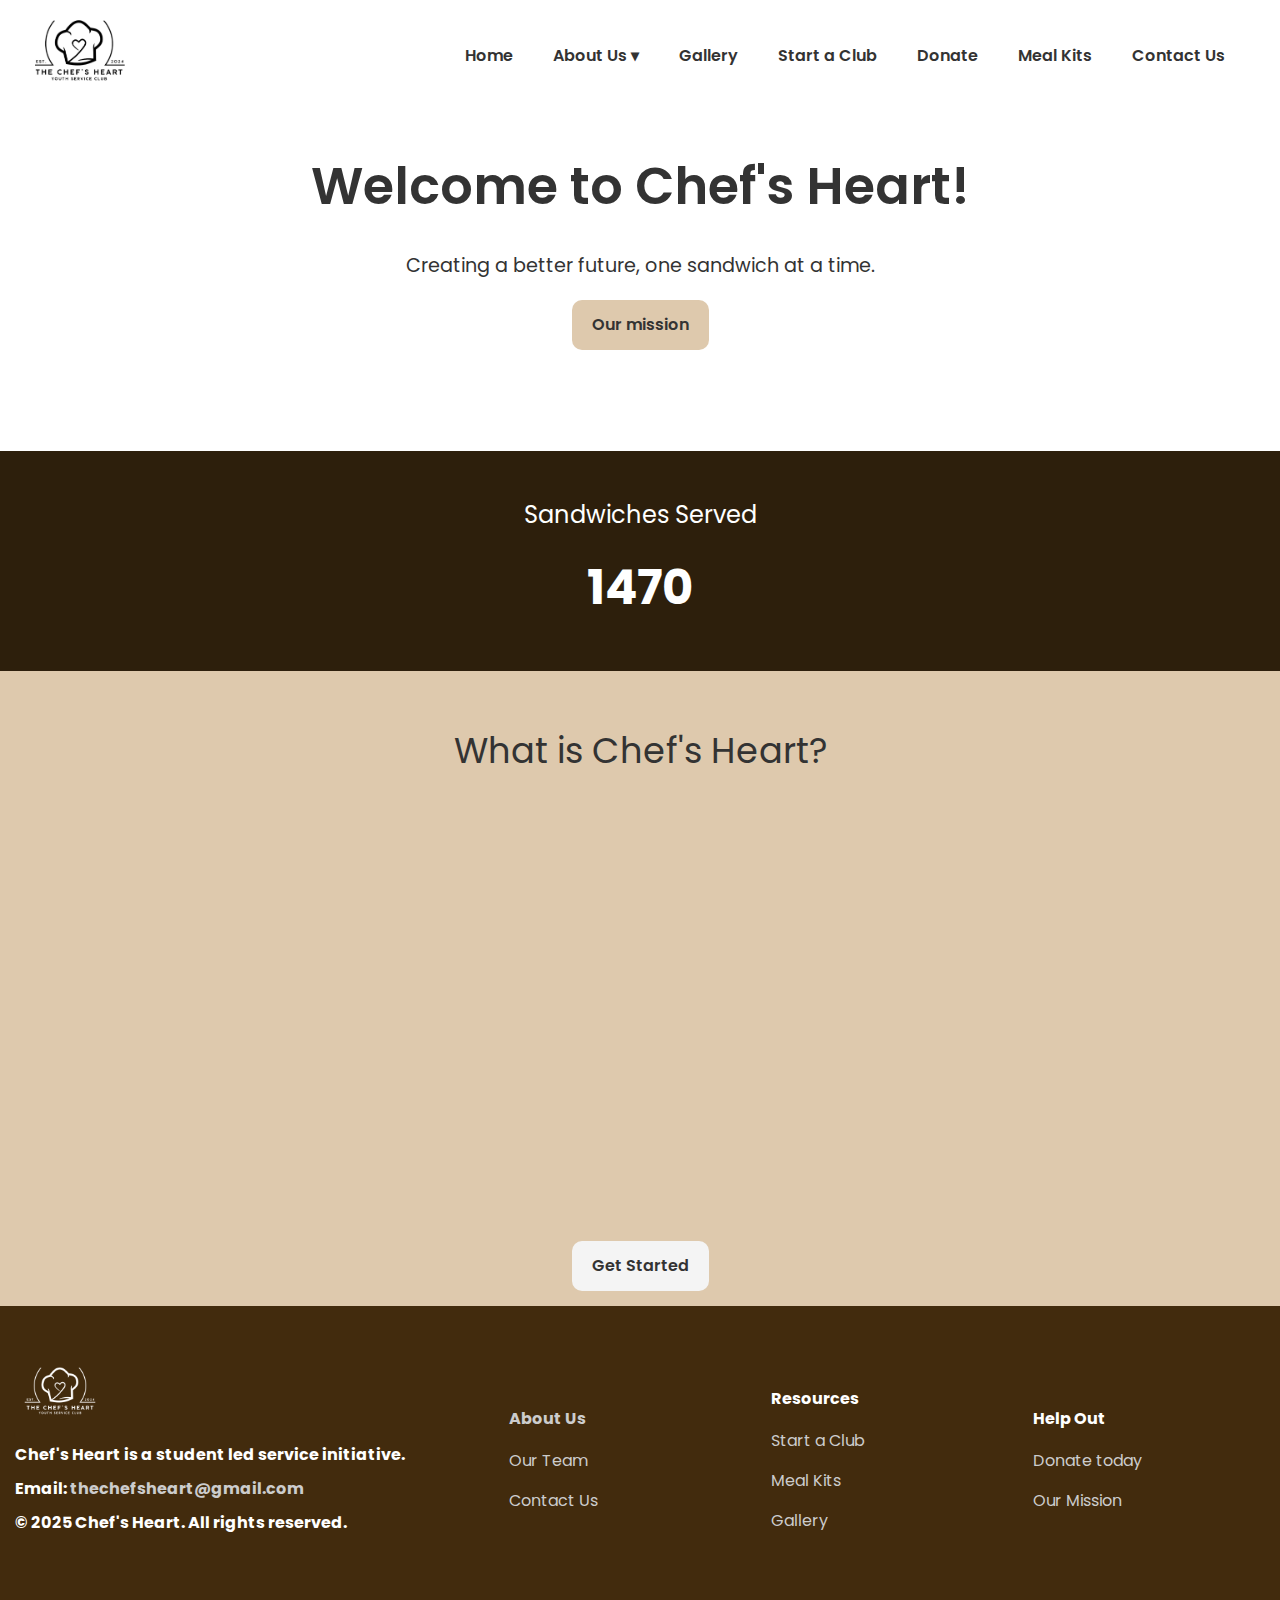
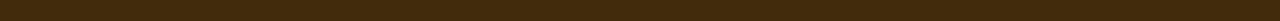
<file: index.html>
<!DOCTYPE html>
<html lang="en">
<head>
    <meta charset="UTF-8">
    <meta name="viewport" content="width=device-width, initial-scale=1.0">
    <title>Chef's Heart</title>
    <link rel="preconnect" href="https://fonts.googleapis.com">
<link rel="preconnect" href="https://fonts.gstatic.com" crossorigin>
<link href="https://fonts.googleapis.com/css2?family=Poppins:wght@300;400;600;700&display=swap" rel="stylesheet">
    <link rel="stylesheet" href="style.css">
    <link rel="shortcut icon" href="favicon.png" type="image/x-icon">
</head>
<body>
    <nav class="navbar">
        <div class="container">
            <div class="logo">
                <a href="index.html">
                    <img src="chefheart.png" alt="Chef's Heart Logo" width="90" height="60">
                </a>
            </div>
            <div class="main-menu">
                <ul>
                    <li><a href="index.html">Home</a></li>
        <li>
            <a href="mission.html">About Us ▾</a>
            <ul class="dropdown">
            <li><a href="mission.html#ourmission">Our Mission</a></li>
            <li><a href="mission.html#team">Meet the Team</a></li>
            <li><a href="mission.html#history">Our History</a></li>
            </ul>
        </li>
                    <li><a href="gallery.html">Gallery</a></li>
                    <li><a href="club.html">Start a Club</a></li>
                    <li><a href="donate.html">Donate</a></li>
                    <li><a href="meal.html">Meal Kits</a></li>
                    <li><a href="contact.html">Contact Us</a></li>
                </ul>
            
        </div>
    </nav>


<!-- Mobile Nav 
<div class="topnav" id="myTopnav">
  <a href="index.html" class="active">Home </a>
  <a href="mission.html">About Us </a>
  <a href="gallery.html">Gallery </a>
  <a href="club.html">Start a Club </a>
  <a href="donate.html">Donate </a>
  <a href="meal.html">Meal Kits </a>
  <a href="contact.html">Contact Us</a>
  <a href="javascript:void(0);" class="icon" onclick="myFunction()">
    <i class="fa fa-bars"></i>
  </a>
</div> -->

    
<!-- Hero -->
    <section class="hero">
        <div class="container">
            <div class="hero-content">
                <h1 class="hero-heading text-xxl">
                    Welcome to Chef's Heart!
                </h1>
                <p class="hero text-md">Creating a better future, one sandwich at a time.</p>  
                <div class="hero-buttons"> <a href="mission.html" class="btn btn-primary">Our mission</a></div>
            </div>
        </div>
    </section>

    <section class="bg-beige">
    <div class="counter-wrapper">
        <p class="text-lgg">Sandwiches Served</p>
        <h2 class="count" data-target="3121">0</h2>
        
    </div>
    </section>


    <!-- video!-->
    <section class="video bg-tan">
        <div class="container-sm">
            <h2 class="video-heading text-xl text-center">
                What is Chef's Heart?
                </h2>
            <div class="video-content">
      
            <div class="video-wrapper">
                <iframe width="660" height="415" src="https://www.youtube.com/embed/JJG_5bahBuo?si=h8odbDmXe8VDTIJw" title="YouTube video player" frameborder="0" allow="accelerometer; autoplay; clipboard-write; encrypted-media; gyroscope; picture-in-picture; web-share" referrerpolicy="strict-origin-when-cross-origin" allowfullscreen></iframe>
            </div>
                <br>
                <a href="club.html" class="btn btn-background">Get Started</a>
          </div>
        </div>
    </section>

<!--footer-->
<footer class="footer bg-brown">
    <div class="container">
        <div class="footer-grid">
            <div>
                <a href="index.html">
                    <img src="chefhearttransparentwhite.png" alt="Chef's Heart Logo" width="90" height="60">
                </a>
                <div class="card">
                    <h4> Chef's Heart is a student led service initiative.
                    </h4>
            
                    <h4>Email: <a href="mailto:thechefsheart@gmail.com">thechefsheart@gmail.com</a>
                    </h4>
                    <h4>
                        © 2025 Chef's Heart. All rights reserved.
                    </h4>
                </div>
                <i class="fab fa-instagram"></i>
            </div>
            <div>
                <a href="mission.html"><h4>About Us</h4></a>
                <ul>
                     <li><a href="mission.html#team">Our Team</a></li>
                     <li><a href="contact.html">Contact Us</a></li>
                </ul>
            </div>
            <div>
                <h4>Resources</h4>
                <ul>
                    <li><a href="club.html">Start a Club</a></li>
                    <li><a href="meal.html">Meal Kits</a></li>
                    <li class="mobile-only"><a href="gallery.html">Gallery</a></li> <!-- Mobile only -->
                </ul>
            </div>
            <div>
                <h4>Help Out</h4>
                <ul>
                    <li><a href="donate.html">Donate today</a></li>
                    <li><a href="mission.html">Our Mission</a></li>
                </ul>
            </div>
        </div>
    </div>
</footer>
    <script src="main.js" defer></script>
</body>
</html>
</file>
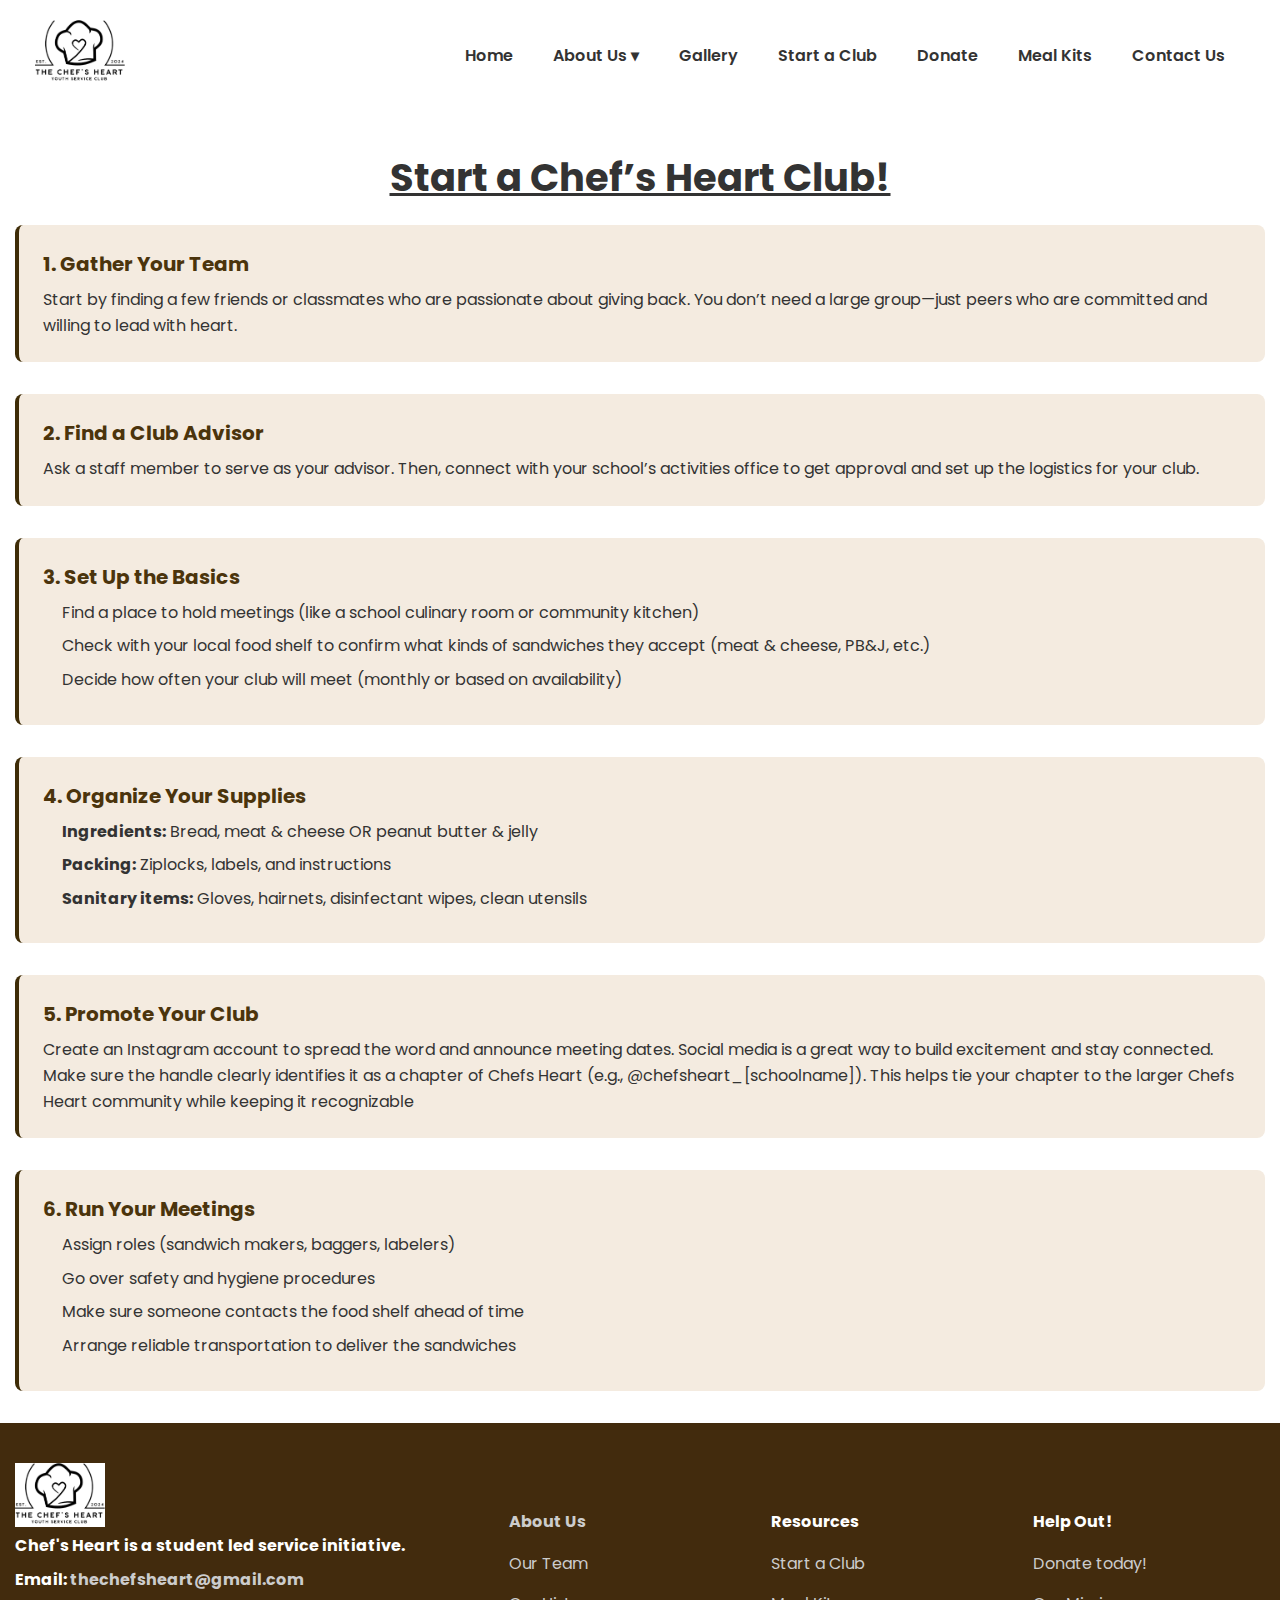
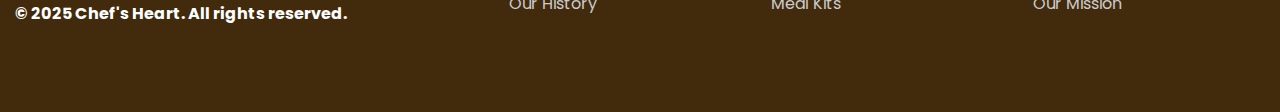
<file: club.html>
<!DOCTYPE html>
<html lang="en">

<head>
    <meta charset="UTF-8">
    <meta name="viewport" content="width=device-width, initial-scale=1.0">
    <title>Chef's Heart</title>
    <link rel="preconnect" href="https://fonts.googleapis.com">
    <link rel="preconnect" href="https://fonts.gstatic.com" crossorigin>
    <link href="https://fonts.googleapis.com/css2?family=Poppins:wght@300;400;600;700&display=swap" rel="stylesheet">
    <link rel="stylesheet" href="style.css">
    <link rel="shortcut icon" href="favicon.png" type="image/x-icon">
</head>

<body>
<nav class="navbar">
    <div class="container">
        <div class="logo">
            <a href="index.html">
                <img src="chefheart.png" alt="Chef's Heart Logo" width="90" height="60">
            </a>
        </div>
        <div class="main-menu">
            <ul>
                <li><a href="index.html">Home</a></li>
                <li>
                    <a href="mission.html">About Us ▾</a>
                    <ul class="dropdown">
                        <li><a href="mission.html#ourmission">Our Mission</a></li>
                        <li><a href="mission.html#team">Meet the Team</a></li>
                        <li><a href="mission.html#history">Our History</a></li>
                    </ul>
                </li>
                <li><a href="gallery.html">Gallery</a></li>
                <li><a href="club.html">Start a Club</a></li>
                <li><a href="donate.html">Donate</a></li>
                <li><a href="meal.html">Meal Kits</a></li>
                <li><a href="contact.html">Contact Us</a></li>
            </ul>

            <button id="hamburger-button" class="hamburger-button">
                <div class="hamburger-line"></div>
                <div class="hamburger-line"></div>
                <div class="hamburger-line"></div>
            </button>
            <div class="mobile-menu">
                <ul>
                    <li><a href="index.html">Home</a></li>
                    <li><a href="mission.html">Our Mission</a></li>
                    <li><a href="gallery.html">Gallery</a></li>
                    <li><a href="club.html">Start a Club</a></li>
                    <li><a href="donate.html">Donate</a></li>
                    <li><a href="meal.html">Meal Kits</a></li>
                    <li><a href="contact.html">Contact Us</a></li>
                </ul>
            </div>
        </div>
</nav>
    <!-- Heros -->
    <section class="heros">
        <div class="container">
            <div class="heros-content">
                <h1 class="hero-heading text-xxll">
Start a Chef’s Heart Club!                </h1>
<section>
       

    <div class="club-step">
        <h3>1. Gather Your Team</h3>
        <p>Start by finding a few friends or classmates who are passionate about giving back. You don’t need a large
            group—just peers who are committed and willing to lead with heart.</p>
    </div>

    <div class="club-step">
        <h3>2. Find a Club Advisor</h3>
        <p>Ask a staff member to serve as your advisor. Then, connect with your school’s activities office to get
            approval and set up the logistics for your club.</p>
    </div>

    <div class="club-step">
        <h3>3. Set Up the Basics</h3>
        <ul>
            <li>Find a place to hold meetings (like a school culinary room or community kitchen)</li>
            <li>Check with your local food shelf to confirm what kinds of sandwiches they accept (meat & cheese, PB&J,
                etc.)</li>
            <li>Decide how often your club will meet (monthly or based on availability)</li>
        </ul>
    </div>

    <div class="club-step">
        <h3>4. Organize Your Supplies</h3>
        <ul>
            <li><strong>Ingredients:</strong> Bread, meat & cheese OR peanut butter & jelly</li>
            <li><strong>Packing:</strong> Ziplocks, labels, and instructions</li>
            <li><strong>Sanitary items:</strong> Gloves, hairnets, disinfectant wipes, clean utensils</li>
        </ul>
    </div>

    <div class="club-step">
        <h3>5. Promote Your Club</h3>
        <p>Create an Instagram account to spread the word and announce meeting dates. Social media is a great way to
            build excitement and stay connected. Make sure the handle clearly identifies it as a chapter of Chefs Heart (e.g., @chefsheart_[schoolname]). This helps tie your chapter to the larger Chefs Heart community while keeping it recognizable </p>
    </div>

    <div class="club-step">
        <h3>6. Run Your Meetings</h3>
        <ul>
            <li>Assign roles (sandwich makers, baggers, labelers)</li>
            <li>Go over safety and hygiene procedures</li>
            <li>Make sure someone contacts the food shelf ahead of time</li>
            <li>Arrange reliable transportation to deliver the sandwiches</li>
        </ul>
    </div>
</section>
  
            </div>
        </div>
    </section>
    <!--footer-->
<footer class="footer bg-brown">
    <div class="container">
        <div class="footer-grid">
            <div>
                <a href="index.html">
                    <img src="chefheart.png" alt="Chef's Heart Logo" width="90" height="60">
                </a>
                <div class="card">
                    <h4> Chef's Heart is a student led service initiative.
                    </h4>

                    <h4>Email: <a href="mailto:thechefsheart@gmail.com">thechefsheart@gmail.com</a>
                    </h4>
                    <h4>
                        © 2025 Chef's Heart. All rights reserved.
                    </h4>
                </div>
                <i class="fab fa-instagram"></i>
            </div>
            <div>
                <a href="mission.html">
                    <h4>About Us</h4>
                </a>
                <ul>
                    <li><a href="mission.html#team">Our Team</a></li>
                    <li><a href="mission.html#history">Our History</a></li>
                </ul>
            </div>
            <div>
                <h4>Resources</h4>
                <ul>
                    <li><a href="club.html">Start a Club</a></li>
                    <li><a href="meal.html">Meal Kits</a></li>
                </ul>
            </div>
            <div>
                <h4>Help Out!</h4>
                <ul>
                    <li><a href="donate.html">Donate today!</a></li>
                    <li><a href="mission.html">Our Mission</a></li>
                </ul>
            </div>
        </div>
    </div>
</footer>
    <script src="main.js" defer></script>
</body>

</html>
</file>
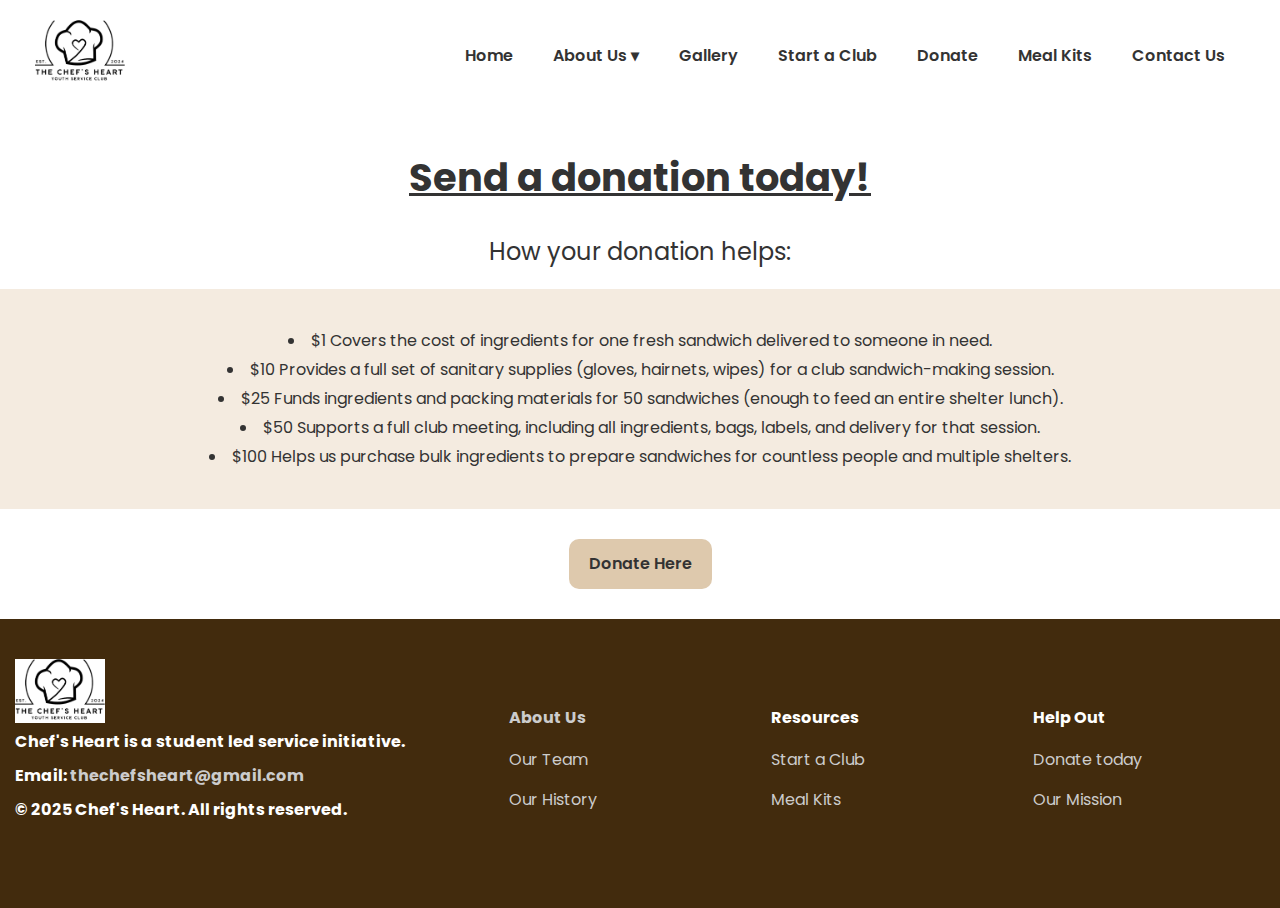
<file: donate.html>
<!DOCTYPE html>
<html lang="en">
<head>
    <meta charset="UTF-8">
    <meta name="viewport" content="width=device-width, initial-scale=1.0">
    <title>Chef's Heart</title>
    <link rel="preconnect" href="https://fonts.googleapis.com">
<link rel="preconnect" href="https://fonts.gstatic.com" crossorigin>
<link href="https://fonts.googleapis.com/css2?family=Poppins:wght@300;400;600;700&display=swap" rel="stylesheet">
    <link rel="stylesheet" href="style.css">
    <link rel="shortcut icon" href="favicon.png" type="image/x-icon">
</head>
<body>
<nav class="navbar">
    <div class="container">
        <div class="logo">
            <a href="index.html">
                <img src="chefheart.png" alt="Chef's Heart Logo" width="90" height="60">
            </a>
        </div>
        <div class="main-menu">
            <ul>
                <li><a href="index.html">Home</a></li>
                <li>
                    <a href="mission.html">About Us ▾</a>
                    <ul class="dropdown">
                        <li><a href="mission.html#ourmission">Our Mission</a></li>
                        <li><a href="mission.html#team">Meet the Team</a></li>
                        <li><a href="mission.html#history">Our History</a></li>
                    </ul>
                </li>
                <li><a href="gallery.html">Gallery</a></li>
                <li><a href="club.html">Start a Club</a></li>
                <li><a href="donate.html">Donate</a></li>
                <li><a href="meal.html">Meal Kits</a></li>
                <li><a href="contact.html">Contact Us</a></li>
            </ul>

            <button id="hamburger-button" class="hamburger-button">
                <div class="hamburger-line"></div>
                <div class="hamburger-line"></div>
                <div class="hamburger-line"></div>
            </button>
            <div class="mobile-menu">
                <ul>
                    <li><a href="index.html">Home</a></li>
                    <li><a href="mission.html">Our Mission</a></li>
                    <li><a href="gallery.html">Gallery</a></li>
                    <li><a href="club.html">Start a Club</a></li>
                    <li><a href="donate.html">Donate</a></li>
                    <li><a href="meal.html">Meal Kits</a></li>
                    <li><a href="contact.html">Contact Us</a></li>
                </ul>
            </div>
        </div>
</nav>
<!-- Heros -->
<section class="heros">
    <div class="container">
        <div class="donation-content">
            <h1 class="hero-heading text-xxll">
                Send a donation today!

            </h1>
            <h1 class="heros-heading text-lgg">
                How your donation helps:
                </h1>
                <div class="donation ul">
                <p>
                <ul>
                    <li>
                    $1 Covers the cost of ingredients for one fresh sandwich delivered to someone in need.
                    </li>
                    <li>
                        $10 Provides a full set of sanitary supplies (gloves, hairnets, wipes) for a club sandwich-making session.
                    </li>
                    <li>
                        $25 Funds ingredients and packing materials for 50 sandwiches (enough to feed an entire shelter lunch).
                    </li>
                    <li>
                        $50 Supports a full club meeting, including all ingredients, bags, labels, and delivery for that session.
                    </li>
                    <li>
                        $100 Helps us purchase bulk ingredients to prepare sandwiches for countless people and multiple shelters.
                    </li>
                </ul>
            </p>
            </div>
        </div>
    </div>
</section>
<div class="center-btn-container">
    <a href="https://givebutter.com/thechefsheart" class="btn">Donate Here</a>
</div>
<!--footer-->
<footer class="footer bg-brown">
    <div class="container">
        <div class="footer-grid">
            <div>
                <a href="index.html">
                    <img src="chefheart.png" alt="Chef's Heart Logo" width="90" height="60">
                </a>
                <div class="card">
                    <h4> Chef's Heart is a student led service initiative.
                    </h4>

                    <h4>Email: <a href="mailto:thechefsheart@gmail.com">thechefsheart@gmail.com</a>
                    </h4>
                    <h4>
                        © 2025 Chef's Heart. All rights reserved.
                    </h4>
                </div>
                <i class="fab fa-instagram"></i>
            </div>
            <div>
                <a href="mission.html">
                    <h4>About Us</h4>
                </a>
                <ul>
                    <li><a href="mission.html#team">Our Team</a></li>
                    <li><a href="mission.html#history">Our History</a></li>
                </ul>
            </div>
            <div>
                <h4>Resources</h4>
                <ul>
                    <li><a href="club.html">Start a Club</a></li>
                    <li><a href="meal.html">Meal Kits</a></li>
                </ul>
            </div>
            <div>
                <h4>Help Out</h4>
                <ul>
                    <li><a href="donate.html">Donate today</a></li>
                    <li><a href="mission.html">Our Mission</a></li>
                </ul>
            </div>
        </div>
    </div>
</footer>
    <script src="main.js" defer></script>
</body>
</html>
</file>
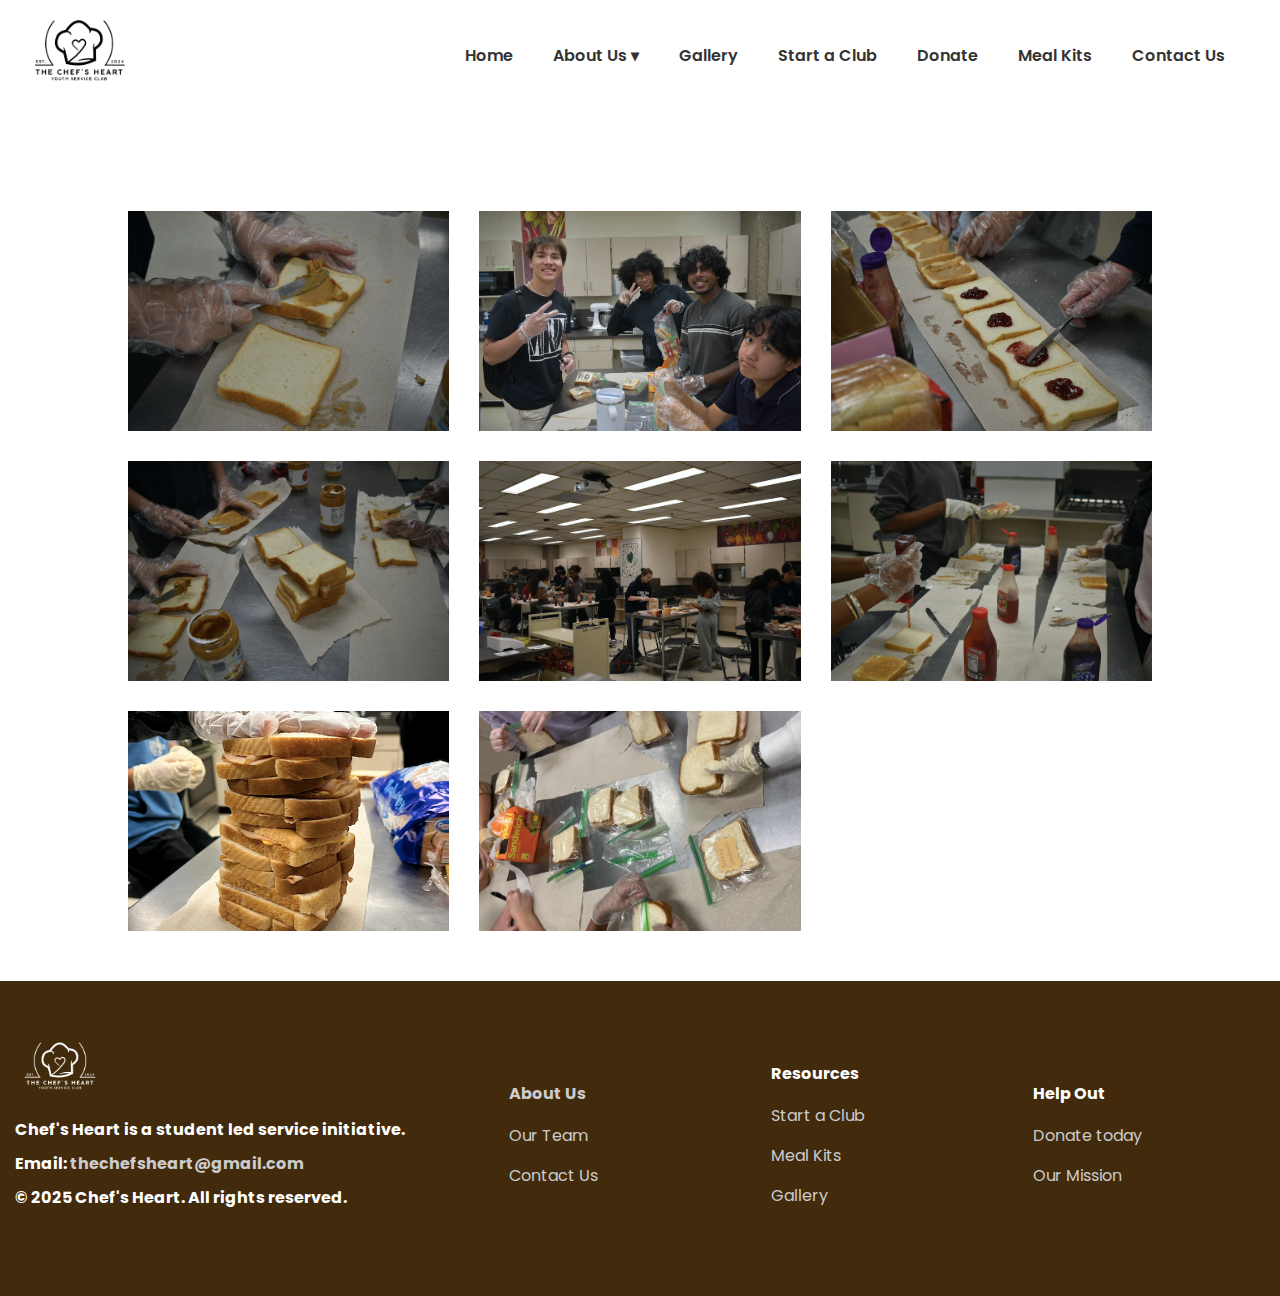
<file: gallery.html>
<!DOCTYPE html>
<html lang="en">
<head>
    <meta charset="UTF-8">
    <meta name="viewport" content="width=device-width, initial-scale=1.0">
    <title>Chef's Heart</title>
    <link rel="preconnect" href="https://fonts.googleapis.com">
<link rel="preconnect" href="https://fonts.gstatic.com" crossorigin>
<link href="https://fonts.googleapis.com/css2?family=Poppins:wght@300;400;600;700&display=swap" rel="stylesheet">
    <link rel="stylesheet" href="style.css">
    <link rel="shortcut icon" href="favicon.png" type="image/x-icon">
</head>
<body>
<nav class="navbar">
    <div class="container">
        <div class="logo">
            <a href="index.html">
                <img src="chefheart.png" alt="Chef's Heart Logo" width="90" height="60">
            </a>
        </div>
        <div class="main-menu">
            <ul>
                <li><a href="index.html">Home</a></li>
                <li>
                    <a href="mission.html">About Us ▾</a>
                    <ul class="dropdown">
                        <li><a href="mission.html#ourmission">Our Mission</a></li>
                        <li><a href="mission.html#team">Meet the Team</a></li>
                        <li><a href="mission.html#history">Our History</a></li>
                    </ul>
                </li>
                <li><a href="gallery.html">Gallery</a></li>
                <li><a href="club.html">Start a Club</a></li>
                <li><a href="donate.html">Donate</a></li>
                <li><a href="meal.html">Meal Kits</a></li>
                <li><a href="contact.html">Contact Us</a></li>
            </ul>

            <button id="hamburger-button" class="hamburger-button">
                <div class="hamburger-line"></div>
                <div class="hamburger-line"></div>
                <div class="hamburger-line"></div>
            </button>
            <div class="mobile-menu">
                <ul>
                    <li><a href="index.html">Home</a></li>
                    <li><a href="mission.html">Our Mission</a></li>
                    <li><a href="gallery.html">Gallery</a></li>
                    <li><a href="club.html">Start a Club</a></li>
                    <li><a href="donate.html">Donate</a></li>
                    <li><a href="meal.html">Meal Kits</a></li>
                    <li><a href="contact.html">Contact Us</a></li>
                </ul>
            </div>
        </div>
</nav>
    <div class="full-img" id="fullImgBox">
    <img src="cheese.png" alt="Sandwiches being made" id="fullImg">
    <span onclick="closeFullImg()">X</span>
    </div>
<div class="img-gallery">

    <img src="Single.png" alt="A single sandwich being made with peanut butter" class="same-size-img" onclick="openFullImg(this.src)">
    <img src="Group.png" alt="Group Photo of members" class="same-size-img" onclick="openFullImg(this.src)">
    <img src="line.png" alt="Assembly line showing being made" class="same-size-img" onclick="openFullImg(this.src)">
    <img src="peanut.png" alt="Sandwiches being made with peanut butter" class="same-size-img" onclick="openFullImg(this.src)">
    <img src="overview.png" alt="Group overview image" class="same-size-img" onclick="openFullImg(this.src)">
    <img src="makingsandwiches.png" alt="Sandwiches being packed" class="same-size-img" onclick="openFullImg(this.src)">
    <img src="stack.png" alt="Meat and Cheese Sandwiches being stacked" class="same-size-img" onclick="openFullImg(this.src)">
    <img src="ziplock.png" alt="Sandwiches being packed and labelled" class="same-size-img" onclick="openFullImg(this.src)">
</div>

<!--footer-->
<footer class="footer bg-brown">
    <div class="container">
        <div class="footer-grid">
            <div>
                <a href="index.html">
                    <img src="chefhearttransparentwhite.png" alt="Chef's Heart Logo" width="90" height="60">
                </a>
                <div class="card">
                    <h4> Chef's Heart is a student led service initiative.
                    </h4>

                    <h4>Email: <a href="mailto:thechefsheart@gmail.com">thechefsheart@gmail.com</a>
                    </h4>
                    <h4>
                        © 2025 Chef's Heart. All rights reserved.
                    </h4>
                </div>
                <i class="fab fa-instagram"></i>
            </div>
            <div>
                <a href="mission.html">
                    <h4>About Us</h4>
                </a>
                <ul>
                    <li><a href="mission.html#team">Our Team</a></li>
                    <li><a href="contact.html">Contact Us</a></li>
                </ul>
            </div>
            <div>
                <h4>Resources</h4>
                <ul>
                    <li><a href="club.html">Start a Club</a></li>
                    <li><a href="meal.html">Meal Kits</a></li>
                    <li class="mobile-only"><a href="gallery.html">Gallery</a></li> <!-- Mobile only -->
                </ul>
            </div>
            <div>
                <h4>Help Out</h4>
                <ul>
                    <li><a href="donate.html">Donate today</a></li>
                    <li><a href="mission.html">Our Mission</a></li>
                </ul>
            </div>
        </div>
    </div>
</footer>
    <script>
    var fullImgBox = document.getElementById("fullImgBox");
    var fullImg = document.getElementById("fullImg");

    function openFullImg(pic) {
        fullImgBox.style.display = "flex";
        fullImg.src = pic;
    }

    function closeFullImg() {
        fullImgBox.style.display = "none";
    }
    </script>
</body>
</html>
</file>
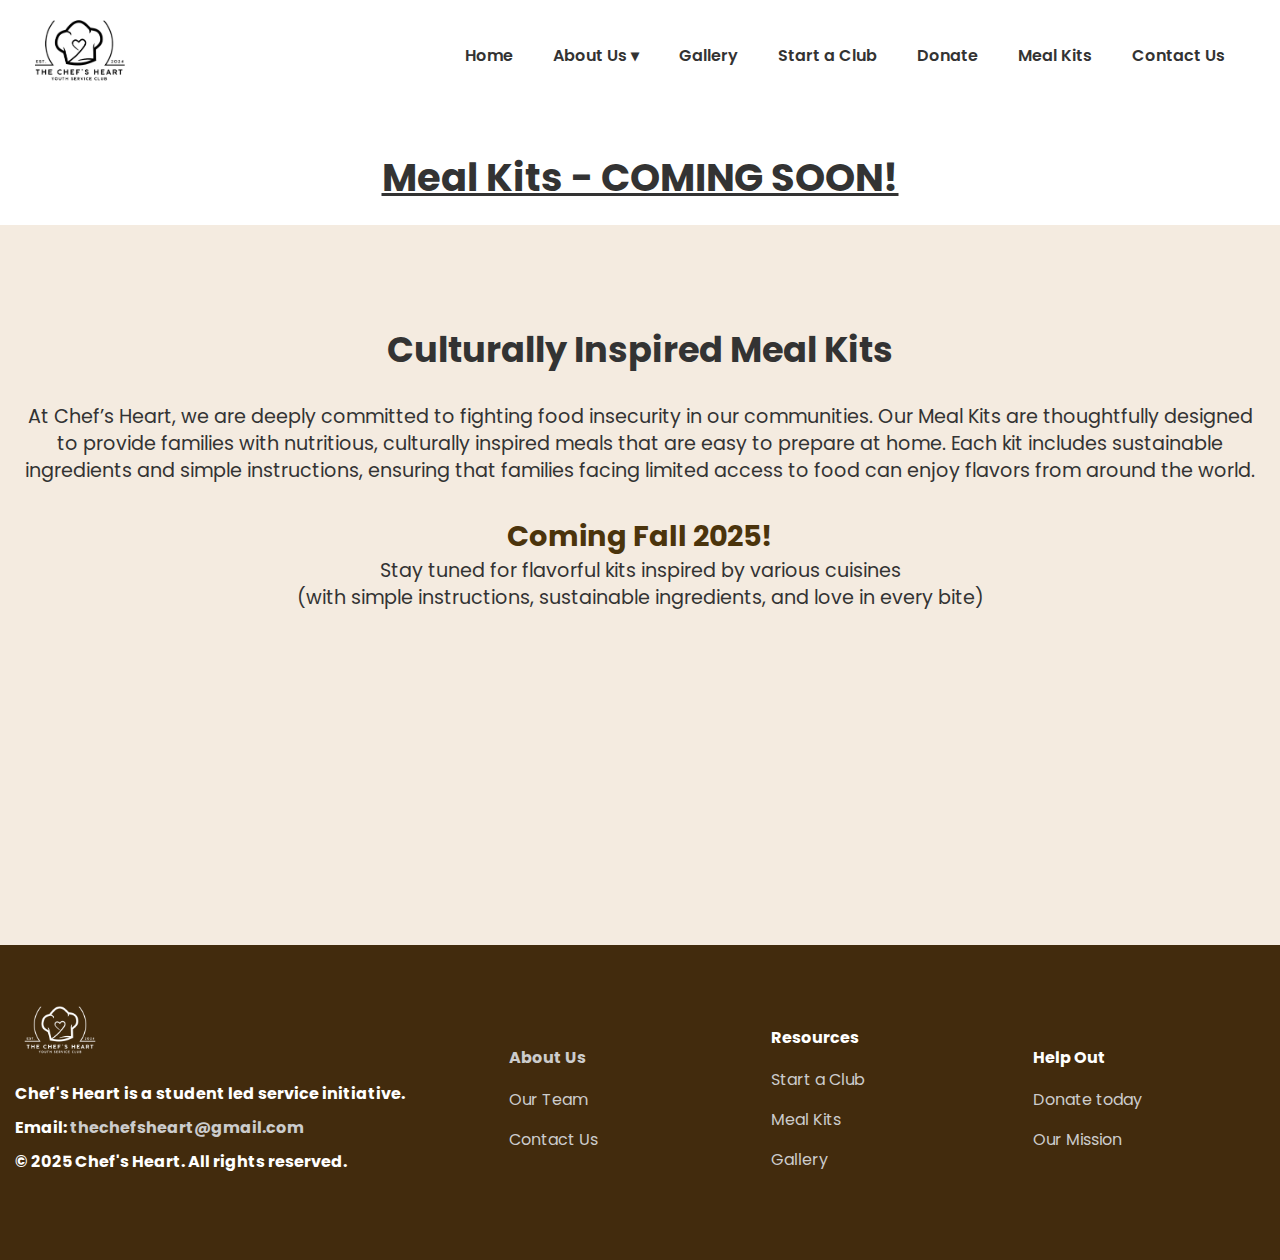
<file: meal.html>
<!DOCTYPE html>
<html lang="en">

<head>
    <meta charset="UTF-8">
    <meta name="viewport" content="width=device-width, initial-scale=1.0">
    <title>Chef's Heart</title>
    <link rel="preconnect" href="https://fonts.googleapis.com">
    <link rel="preconnect" href="https://fonts.gstatic.com" crossorigin>
    <link href="https://fonts.googleapis.com/css2?family=Poppins:wght@300;400;600;700&display=swap" rel="stylesheet">
    <link rel="stylesheet" href="style.css">
    <link rel="shortcut icon" href="favicon.png" type="image/x-icon">
</head>

<body>
<nav class="navbar">
    <div class="container">
        <div class="logo">
            <a href="index.html">
                <img src="chefheart.png" alt="Chef's Heart Logo" width="90" height="60">
            </a>
        </div>
        <div class="main-menu">
            <ul>
                <li><a href="index.html">Home</a></li>
                <li>
                    <a href="mission.html">About Us ▾</a>
                    <ul class="dropdown">
                        <li><a href="mission.html#ourmission">Our Mission</a></li>
                        <li><a href="mission.html#team">Meet the Team</a></li>
                        <li><a href="mission.html#history">Our History</a></li>
                    </ul>
                </li>
                <li><a href="gallery.html">Gallery</a></li>
                <li><a href="club.html">Start a Club</a></li>
                <li><a href="donate.html">Donate</a></li>
                <li><a href="meal.html">Meal Kits</a></li>
                <li><a href="contact.html">Contact Us</a></li>
            </ul>

            <button id="hamburger-button" class="hamburger-button">
                <div class="hamburger-line"></div>
                <div class="hamburger-line"></div>
                <div class="hamburger-line"></div>
            </button>
            <div class="mobile-menu">
                <ul>
                    <li><a href="index.html">Home</a></li>
                    <li><a href="mission.html">Our Mission</a></li>
                    <li><a href="gallery.html">Gallery</a></li>
                    <li><a href="club.html">Start a Club</a></li>
                    <li><a href="donate.html">Donate</a></li>
                    <li><a href="meal.html">Meal Kits</a></li>
                    <li><a href="contact.html">Contact Us</a></li>
                </ul>
            </div>
        </div>
</nav>
    <!-- Heros -->
    <section class="heros">
        <div class="container">
            <div class="heros-content">
                <h1 class="hero-heading text-xxll">
Meal Kits - COMING SOON!             </h1>
<!---
<section>
    <div class="text-md">
       <p>
          *so this is js filler* Meal kits are a great way to get involved with Chef's Heart! By organizing meal kits, you can help provide
           nutritious food to those in need while also engaging your community in a meaningful way.
       </p>

    </div>
</section>
-->

<section class="meal-kits">
    <h2 class="text-xl"><strong>Culturally Inspired Meal Kits</strong></h2>
        <p class="text-md">
            At Chef’s Heart, we are deeply committed to fighting food insecurity in our communities. Our Meal Kits are thoughtfully
            designed to provide families with nutritious, culturally inspired meals that are easy to prepare at home. Each kit
            includes sustainable ingredients and simple instructions, ensuring that families facing limited access to food can enjoy
            flavors from around the world.

        </p>

        <div class="meal-preview">
          <!---  <img src="coming-soon.png" alt="Meal Kits Coming Soon"> -->
        <div class="coming-text mobile-hide">
                <h3>Coming Fall 2025!</h3>
                <p class="text-md">Stay tuned for flavorful kits inspired by various cuisines
                  <br>  (with simple instructions, sustainable ingredients, and love in every bite)</p>
            </div>
        </div>
</section>
            </div>
        </div>
    </section>
<!--footer-->
<footer class="footer bg-brown">
    <div class="container">
        <div class="footer-grid">
            <div>
                <a href="index.html">
                    <img src="chefhearttransparentwhite.png" alt="Chef's Heart Logo" width="90" height="60">
                </a>
                <div class="card">
                    <h4> Chef's Heart is a student led service initiative.
                    </h4>

                    <h4>Email: <a href="mailto:thechefsheart@gmail.com">thechefsheart@gmail.com</a>
                    </h4>
                    <h4>
                        © 2025 Chef's Heart. All rights reserved.
                    </h4>
                </div>
                <i class="fab fa-instagram"></i>
            </div>
            <div>
                <a href="mission.html">
                    <h4>About Us</h4>
                </a>
                <ul>
                    <li><a href="mission.html#team">Our Team</a></li>
                    <li><a href="contact.html">Contact Us</a></li>
                </ul>
            </div>
            <div>
                <h4>Resources</h4>
                <ul>
                    <li><a href="club.html">Start a Club</a></li>
                    <li><a href="meal.html">Meal Kits</a></li>
                    <li class="mobile-only"><a href="gallery.html">Gallery</a></li> <!-- Mobile only -->
                </ul>
            </div>
            <div>
                <h4>Help Out</h4>
                <ul>
                    <li><a href="donate.html">Donate today</a></li>
                    <li><a href="mission.html">Our Mission</a></li>
                </ul>
            </div>
        </div>
    </div>
</footer>
    <script src="main.js" defer></script>
</body>

</html>
</file>
<file: style.css>
* {
    box-sizing: border-box;
    margin: 0;
    padding: 0;
}
:root {
    --primary-color: #dec9ad;
    --secondary-color: #333;
    --background-color: #f4f4f4;
}
body {
    font-family: 'Poppins', sans-serif;
    font-size: 16px;
    line-height: 1.5;
    color: #333;
}

a {
    text-decoration: none;
    color: #333;
}

ul {
    list-style: none;
}
img {
    max-width: 100%;
    height: auto;
}
.logo {
    margin-right: auto;
    /* Pushes menu to the right */
    display: flex;
    align-items: center;
}
/* navbar */
.navbar {
    background-color: #ffffff;
    padding: 20px;
}
.navbar .container {
    display: flex;
    justify-content: space-between;
    align-items: center;
}
.navbar .main-menu ul {
    display: flex;
           }


.navbar ul li a {
    padding: 10px 20px;
    display: block;
    font-weight: 600;
    transition: 0.5s;
}
.navbar ul li a:hover {
    color: var(--primary-color);
}

/* Makes last part distant
.navbar ul li:last-child a {
    margin-left: 10px;
} */

/* Hero */
.hero {
    margin-bottom: 50px;
}

.hero .container {
 /*   background: url('tempbg.png') no-repeat;
    background-size: contain;
    background-position: right bottom;*/
    height: 250px;
    padding: 0 0;
}

 .hero .hero-content {
    width: 70%;
 }

 .hero .hero-text-md {
     width: 70%;
     margin-bottom: 20px;
 }
/* Mission statement */
 .heross-content {
     text-align: center;
   /*  padding: 20px 20px;*/
     max-width: 1200px;
     margin: 0 auto;
 }

 /* Video */ 
 .video {
    padding: 10px 0 40px;
 }
 .video-content {
    display: flex;
    flex-direction: column;
    align-items: center;
 }

 .video-preview {
    margin-bottom: 20px;
 }
 
/* utility classes */
.container { 
    max-width: 1450px;
    margin: 0 auto;
    padding: 0 15px;
}
.container-sm {
    max-width: 800px;
    margin: 0 auto;
    padding: 0 15px;
}

/* buttons */
.btn {
    display: inline-block;
    padding: 13px 20px;
    background-color: var(--primary-color);
    color: #333;
    font-weight: 600;
    text-decoration: none;
    border: none;
    border-radius: 10px;
    cursor: pointer;
    transition: 0.5s;
}
.btn:hover {
    opacity: 0.8;
}
.btn-secondary {
    background-color: var(--secondary-color);
    color: #fff;
}
.center-btn-container {
    display: flex;
    justify-content: center;
    align-items: center;
    padding: 30px 0;
    /* Optional: adds vertical space */
}

.btn-background {
    background-color: var(--background-color);
    color: #333;
}

.btn-block {
    display: block;
    width: 100%;
}

/* Text Classes */
.text-xxl 
{
    font-size: 3.2rem;
    line-height: 1.4;
    font-weight: 600;
    margin: 40px 0 20px;
    color: #333;
}

.text-xxll {
    font-size: 2.4rem;
    line-height: 1.4;
    font-weight: 700;
    margin: 40px 0 20px;
    padding: 0;
    color: #333;
    text-align: center;
    text-decoration: underline;
}
.text-xl {
    font-size: 2.2rem;
    line-height: 1.4;
    font-weight: normal;
    margin: 40px 0 20px;
}

.text-lg {
    font-size: 1.8rem;
    line-height: 1.4;
    font-weight: normal;
    padding: 10px 0;
    margin: 30px 0 20px;
}

.text-lgg {
    font-size: 1.5rem;
    line-height: 1.4;
    font-weight: normal;
    margin: 30px 0 20px;
    text-align: center;

}

.text-llgg {
    font-size: 1.4rem;
    line-height: 1.4;
    font-weight: normal;
    margin: 30px 0 20px;
    text-align: center;

}

.text-md {
    font-size: 1.2em;
    line-height: 1.4;
    font-weight: normal;
    margin: 30px 0 20px;
}

.text-sm {
    font-size: 0.9em;
    line-height: 1.4;
    font-weight: normal;
    margin: 10px 0 5px;
}

.text-center {
    text-align: center;
}

.lg {
    font-size: 1.2em;
    line-height: 1.4;
    font-weight: normal;
    margin: 20px 0 10px;
}
/* background */
.bg-primary {
    background: var(--primary-color);
    color: #333;
}
.bg-secondary {
    background: var(--secondary-color);
    color: #f4f4f4
}
.bg-background {
    background: var(--background-color);
    color: #333;
}   

.bg-brown {
    background: #422b0d;
    color: #fff;
    /* Makes text readable */
}
.underline {
    text-decoration: underline;
}

.bg-tan {
    background: #dec9ad;
    color: #333;
    /* Optional: makes text readable */
    padding: 15px 0;
    text-align: center; /* Optional: centers text */
    /* Optional: adds spacing */
    list-style: circle;
    width: 100vw;
    position: relative;
    left: 50%;
    right: 50%;
    margin-left: -50vw;
    margin-right: -50vw;
}

.bg-beige {
    background: #2d1f0c;
    color: #ffffff;
    /* Optional: makes text readable */
    padding: 15px 0;
    text-align: center;
    /* Optional: centers text */
    /* Optional: adds spacing */
    list-style: circle;
    width: 100vw;
    position: relative;
    left: 50%;
    right: 50%;
    margin-left: -50vw;
    margin-right: -50vw;
}

.img-gallery {
    width: 80%;
    margin: 100px auto 50px;
    display: grid;
    grid-template-columns: repeat(auto-fill, minmax(250px, 1fr));   
    grid-gap: 30px;
}

.img-gallery img{
    width: 100%;
    cursor: pointer;
}
.same-size-img {
    width: 190px;
    height: 220px;
    object-fit: cover;
    display: block;
}

.img-gallery img:hover {
   transform: scale(0.8) rotate(-15deg);
   border-radius: 20px;
   box-shadow: 0 32px 75px rgba(68, 77, 136, 0.032);

}

.full-img {
    width: 100%;
    height: 100vh;
    background: rgba(0,0,0,0.9);
    position: fixed;
    top: 0;
    left: 0;
    display: none;
    align-items: center;
    justify-content: center;
    z-index: 100;
}

.full-img img {
    width: 90%;
    max-width: 500px;

}
.full-img span {
    position: absolute;
    top: 5%;
    right: 5%;
    color: #fff;
    font-size: 30px;
    cursor: pointer;
}

/* Footer */
.footer {
    padding: 40px 0;
}
.footer h4 { 
    margin-bottom: 10px;
}
.footer ul li {
    line-height: 2.5;
}

.footer a {
    color: #ccc;
}

.footer i {
    font-size: 1.5rem;
    margin-right: 10px;
}

.footer-grid {
    display: grid;
    grid-template-columns: 2fr 1fr 1fr 1fr;
    gap: 30px;
    justify-content: center;
    align-items: center;
}

.club-step {
    margin-bottom: 2rem;
    padding: 1.5rem;
    background-color: #f4ebe0;
    /* light neutral background */
    border-left: 4px solid #3e2c07;
    /* highlight color */
    border-radius: 8px;
}

.club-step h3 {
    margin-top: 0;
    color: #4b340c;
    font-size: 1.25rem;
}

.club-step p,
.club-step ul {
    margin-top: 0.5rem;
    font-size: 1rem;
    line-height: 1.6;
}

.club-step ul {
    padding-left: 1.2rem;
}

.club-step ul li {
    margin-bottom: 0.5rem;
}

.club-step:hover {
    box-shadow: 0 4px 12px rgba(0, 0, 0, 0.08);
    transition: box-shadow 0.3s ease;
}

/* Donation Section */
.donation {
    padding: 40px;
    background: #f4ebe0;
    width: 100vw;
    margin-left: -50vw;
    left: 50%;
    position: relative;
    padding: 30px 0;
    box-sizing: border-box;
}

.donation h1 {
    margin-bottom: 20px;
    color: #4b340c;
    text-align: center;
}

.donation p {
    margin-bottom: 10px;
    color: #333;
    text-align: center;
}

.donation ul {
    list-style: inside;
    padding: 0;
    text-align: center;
}

.donation ul li {
    margin-bottom: 5px;
    color: #333;
    text-align: center;
}

/* Hamburger Button */
.hamburger-button {
    display: none;
    background: none;
    border: none;
    cursor: pointer;
    padding: 10px;
    z-index: 1000;
}

.hamburger-button .hamburger-line {
    width: 30px;
    height: 3px;
    background-color: #333;
    margin: 6px 0;
}
/* Mobile Menu */
.mobile-menu {
    position: fixed;
    top: 0;
    right: -300px;
    width: 250px;
    height: 100%;
    z-index: 100;
    background-color: #fff;
    box-shadow: 0px 0px 10px rgba(0, 0, 0, 0.2);
    transition: right 0.3s ease-in-out;
}

.mobile-menu active 
{
    right: 0;
}
.mobile-menu ul {
    margin-top: 100px;
    padding-right: 10px;
}

.mobile-menu ul li {
    margin: 10px 0;
}
.mobile-menu ul li a {
    font-size: 20px;
    transition: 0.3s;
}

/*(media queries) */
@media (max-width: 960px) {
.text-xxl {
    font-size: 2.5rem;
}
}
@media (max-width: 670px)
{
 .navbar .main-menu {
    display: none;
 }

 .navbar .hamburger-button {
    display: block;
 }

 .hero .container {
    /*background: url('tempbg.png') no-repeat; 
    background-size: 350px 400px;*/
    background-position: bottom;
    height: 770px;
}
}
.hero .hero-content, .hero .hero-text {
    width: 100%;
    text-align: center;
}

@media (max-width: 500px) {

}


/* counter animation */
.counter-wrapper {
    text-align: center;
    margin: 2rem 0;
    color:#ffffff;
}

.count {
    font-size: 3rem;
    font-weight: bold;
    color: #ffffff;
}

.contactus {
background: #dfceb4;
    width: 100vw;
    position: relative;
    left: 50%;
    right: 50%;
    margin-left: -50vw;
    margin-right: -50vw;
    padding: 10px 0;
    box-sizing: border-box;
} 

/*
.contact-container {
    height: 100vh;
    display: flex;
    align-items: center;
    justify-content: center;
} */


.contact-container {
    height: 80vh;
    /* fill full screen height */
    width: 100vw;
    /* fill full screen width */
    display: flex;
    align-items: stretch;
    /* make both sides equal height */
    justify-content: space-between;
}

.contact-left,
.contact-right {
    flex: 1;
    /* each takes 50% width */
    padding: 50px;
    /* optional padding inside each */
    box-sizing: border-box;
}
/*
.contact-left {
    display: flex;
    flex-direction: column;
    align-items: start;
    gap: 20px;

}


.contact-left {
    display: flex;
    flex-direction: column;
    align-items: flex-start;
     left-align items 
    gap: 20px;
} 
*/

.contact-left {
    display: flex;
    flex-direction: column;
    align-items: flex-start;
    justify-content: center;
    /* vertically center the form */
    gap: 20px;
}
.contact-left-title h2 {
    font-weight: 600;
    color: #382514;
    font-size: 40px;
    margin-bottom: 5px;
    width: 100%;
}

.contact-left-title hr {
    border: none;
    width: 120px;
    height: 5px;
    background-color: #7d5a3c;
}

.contact-inputs {
    width: 400px;
    height: 50px;
    border: none;
    outline: none;
    padding-left: 25px;
    font-weight: 500;
    color: #7d5a3c;
    border-radius: 50px;
}

.contact-left textarea {

    height: 140px;
    padding-top: 15px;
    border-radius: 20px;
}
.contact-left button {
    display: flex;
    align-items: center;
    padding: 15px 30px;
    font-size: 16px;
    color: #ffffff;
    gap: 10px;
    border: none;
    border-radius: 50px;
    background: linear-gradient(90deg, #cfa571, #4b340c);
}

/* contact right 
.contact-right {
    flex: 1;
    display: flex;
    flex-direction: column;
    align-items: center;
    justify-content: center;
    gap: 20px;
    padding: 30px;
    text-align: center;
        background: #f4ebe0;
            height: 100%;
}
*/
/*
.contact-right {
    flex: 1;
    display: flex;
    flex-direction: column;
    align-items: center;
    justify-content: center;
    gap: 20px;
    padding: 30px;
    background: #f4ebe0; 
}*/
.contact-right {
        flex: 1;
        background: #f4ebe0;
        /* right side background */
        display: flex;
        flex-direction: column;
        align-items: center;
        justify-content: center;
        padding: 30px;
    
        /* THIS is what makes it taller */
        margin-top: -10px;
        margin-bottom: -10px;
}
.contact-info h3 {
    font-size: 1.8rem;
    margin-bottom: 10px;
    color: #4b340c;
}

.right-img {
    width: 90%;
    max-width: 350px;
    border-radius: 15px;
    object-fit: cover;
}

.contact-right h3 {
    font-size: 1.5rem;
    margin-bottom: 10px;
}

.contact-right a {
    color: #4b340c;
    font-weight: 600;
}

@media (max-width: 800px) {
    .contact-inputs {
        width: 80vw;
    }
    contact-right {
        display: none;
    }
}

/* dropdown in navbar*/
/* Dropdown menu styling */
.navbar ul li {
    position: relative;
    /* Needed so dropdown is positioned relative to parent */
}

.navbar ul li ul.dropdown {
    position: absolute;
    top: 100%;
    /* Position just below the parent li */
    left: 0;
    background: #fff;
    /* Background for dropdown */
    min-width: 180px;
    /* Set a width */
    display: none;
    /* Hide by default */
    list-style: none;
    padding: 0;
    margin: 0;
    box-shadow: 0 4px 8px rgba(0, 0, 0, 0.15);
    z-index: 999;
}

.navbar ul li:hover ul.dropdown {
    display: block;
    /* Show on hover */
}

.navbar ul li ul.dropdown li {
    display: block;
    border-bottom: 1px solid #ddd;
}

.navbar ul li ul.dropdown li a {
    display: block;
    padding: 10px 15px;
    color: #333;
    text-decoration: none;
    font-weight: normal;
}

.navbar ul li ul.dropdown li a:hover {
    background: var(--primary-color);
    color: #fff;
}

/* Meet the team members */

.meet-the-team {
    background: #f4ebe0;
    padding: 30px 10px;
    text-align: center;
}

.team-grid {
    display: grid;
    grid-template-columns: repeat(auto-fit, minmax(220px, 1fr));
    gap: 30px;
    margin-top: 40px;
}

.team-member img {
    width: 180px;
    height: 180px;
    object-fit: cover;
  /*  border-radius: 50%;*/
    margin-bottom: 15px;
    box-shadow: 0 4px 10px rgba(0, 0, 0, 0.1);
}

.team-member h3 {
    font-size: 1.3rem;
    margin-bottom: 5px;
    color: #4b340c;
}

.team-member p {
    font-size: 1rem;
    color: #555;
}

/* Meal Kits */
.meal-kits {
    padding: 60px 20px;
    background-color: #f4ebe0;
    text-align: center;
        height: 80vh;
            /* fill full screen height */
            width: 100vw;
            /* fill full screen width */
                /* Ensure it stretches edge-to-edge */
                    position: relative;
                    left: 50%;
                    right: 50%;
                    margin-left: -50vw;
                    margin-right: -50vw;
}

.meal-preview {
    display: flex;
    flex-direction: column;
    align-items: center;
    margin-top: 30px;
}

.meal-preview img {
    max-width: 350px;
    border-radius: 10px;
    margin-bottom: 20px;
}

.coming-text h3 {
    font-size: 1.8rem;
    color: #4b340c;
}

.coming-text p {
    max-width: 800px;
    margin: 0 auto;
    color: #333;
}


/* Mobile-first responsive fixes */
@media (max-width: 768px) {
    /* Navbar adjustments */
    .navbar .main-menu {
        display: none;
    }
    .navbar .hamburger-button {
        display: block;
    }

    /* Hero section */
    .hero .container,
    .hero .hero-content,
    .hero .hero-text,
    .hero .hero-text-md {
        width: 100% !important;
        text-align: center;
        margin: 0 auto;
        background-size: contain !important;
        background-position: center bottom !important;
        height: auto !important;
        padding: 20px 10px;
    }

    /* Full-width sections */
    .meal-kits,
    .bg-tan,
    .bg-beige,
    .contactus,
    .donation {
        width: 100% !important;
        margin-left: 0 !important;
        margin-right: 0 !important;
        position: relative !important;
        padding: 20px 10px;
        text-align: center;
    }

    /* Contact section */
    .contact-container {
        flex-direction: column !important;
        align-items: center;
        justify-content: center;
        height: auto !important;
    }

    .contact-left,
    .contact-right {
        flex: 1 1 100% !important;
        width: 100% !important;
        padding: 15px !important;
        margin: 0 !important;
    }

    .contact-right {
        display: none; /* optional: hide image/side on small screens */
    }

    .contact-inputs {
        width: 90% !important;
    }

    /* Images & gallery */
    .img-gallery {
        width: 95% !important;
        grid-template-columns: 1fr !important; /* stack images */
        margin: 20px auto !important;
    }

    /* Team section */
    .team-grid {
        grid-template-columns: 1fr !important; /* stack team members */
        gap: 20px !important;
    }

    /* Text resizing */
    .text-xxl { font-size: 2rem !important; }
    .text-xxll { font-size: 1.8rem !important; }
    .text-xl { font-size: 1.5rem !important; }
    .text-lg { font-size: 1.3rem !important; }
    .text-lgg, .text-llgg, .text-md { font-size: 1.1rem !important; }
    
    /* Video section */
    .video-content {
        flex-direction: column !important;
        align-items: center !important;
    }

    /* Buttons */
    .btn {
        width: 90% !important;
        text-align: center !important;
    }
}
</file>
